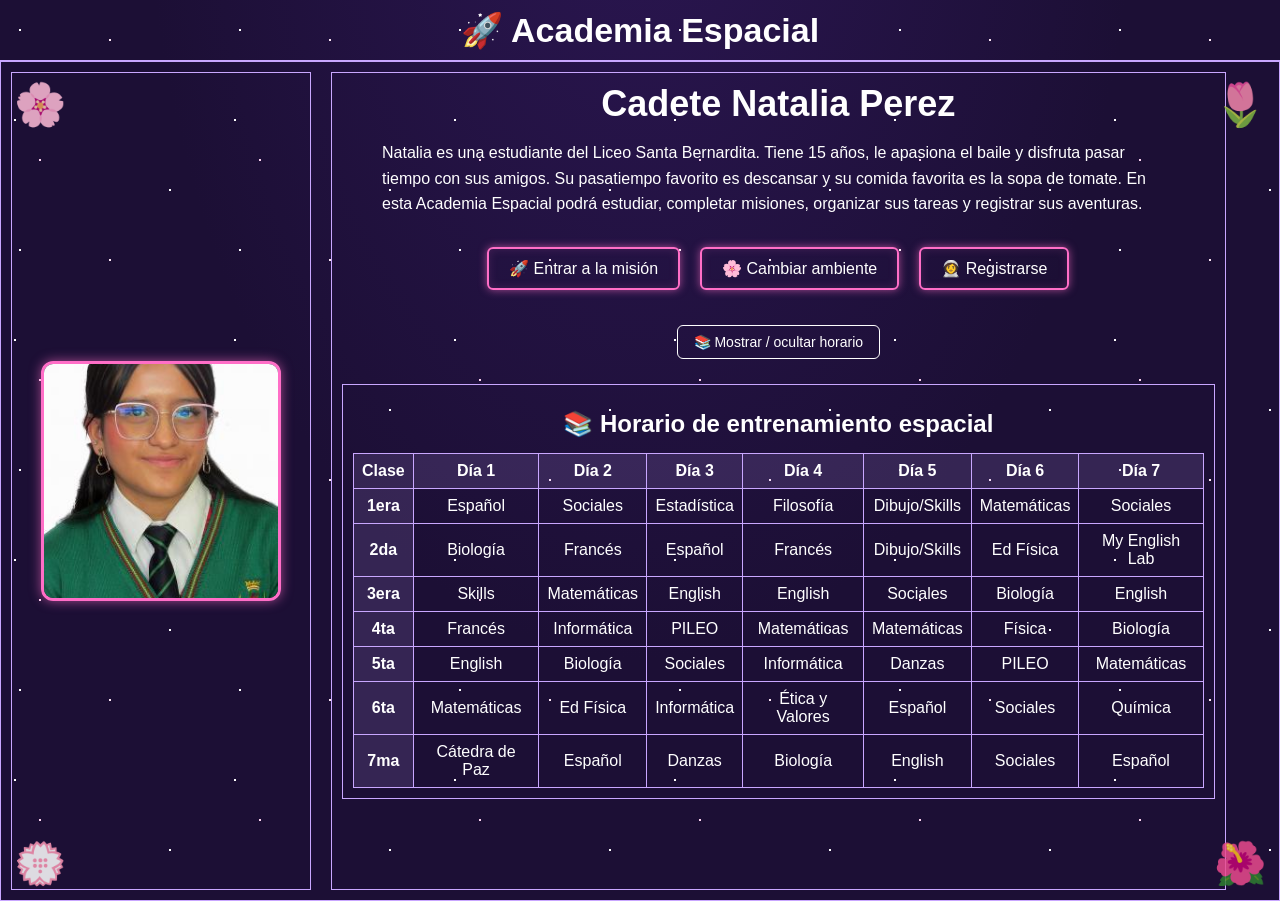
<file: index.html>
<!DOCTYPE html>
<html lang="es">
<head>
    <meta charset="UTF-8">
    <meta name="viewport" content="width=device-width, initial-scale=1.0">
    <title>Academia Espacial - Natalia Perez</title>
    <link rel="stylesheet" href="style.css">
    <script src="flores.js" defer></script>
    <script src="script.js" defer></script>
</head>

<body>

<header>
    <div class="contenedor">
        <h1 class="titulo">🚀 Academia Espacial</h1>
    </div>
</header>

<main class="conten-principal">

    <section class="conten-imagen">
        <img src="1.jpg" alt="Foto de perfil de Natalia Perez" class="foto-perfil">
    </section>

    <section class="conten-parrafo">

        <h1 class="p-nombre">Cadete Natalia Perez</h1>

        <p class="parrafo">
            Natalia es una estudiante del Liceo Santa Bernardita.
            Tiene 15 años, le apasiona el baile y disfruta pasar tiempo
            con sus amigos. Su pasatiempo favorito es descansar y su comida
            favorita es la sopa de tomate.

            En esta Academia Espacial podrá estudiar, completar misiones,
            organizar sus tareas y registrar sus aventuras.
        </p>

        <div class="botones_1">

            <a href="menu.html">
                <button class="boton_1">
                    🚀 Entrar a la misión
                </button>
            </a>

            <button class="boton_1" id="btn-color">
                🌸 Cambiar ambiente
            </button>

            <a href="registro.html">
                <button class="boton_1">
                    👩‍🚀 Registrarse
                </button>
            </a>

        </div>

        <div class="botones_1">
            <button class="boton_2" id="btn-horario">
                📚 Mostrar / ocultar horario
            </button>
        </div>

        <div class="horario" id="horario">

            <h1 class="h-titulo">
                📚 Horario de entrenamiento espacial
            </h1>

            <table class="tabla">

                <tr>
                    <th>Clase</th>
                    <th>Día 1</th>
                    <th>Día 2</th>
                    <th>Día 3</th>
                    <th>Día 4</th>
                    <th>Día 5</th>
                    <th>Día 6</th>
                    <th>Día 7</th>
                </tr>

                <tr>
                    <th>1era</th>
                    <td>Español</td>
                    <td>Sociales</td>
                    <td>Estadística</td>
                    <td>Filosofía</td>
                    <td>Dibujo/Skills</td>
                    <td>Matemáticas</td>
                    <td>Sociales</td>
                </tr>

                <tr>
                    <th>2da</th>
                    <td>Biología</td>
                    <td>Francés</td>
                    <td>Español</td>
                    <td>Francés</td>
                    <td>Dibujo/Skills</td>
                    <td>Ed Física</td>
                    <td>My English Lab</td>
                </tr>

                <tr>
                    <th>3era</th>
                    <td>Skills</td>
                    <td>Matemáticas</td>
                    <td>English</td>
                    <td>English</td>
                    <td>Sociales</td>
                    <td>Biología</td>
                    <td>English</td>
                </tr>

                <tr>
                    <th>4ta</th>
                    <td>Francés</td>
                    <td>Informática</td>
                    <td>PILEO</td>
                    <td>Matemáticas</td>
                    <td>Matemáticas</td>
                    <td>Física</td>
                    <td>Biología</td>
                </tr>

                <tr>
                    <th>5ta</th>
                    <td>English</td>
                    <td>Biología</td>
                    <td>Sociales</td>
                    <td>Informática</td>
                    <td>Danzas</td>
                    <td>PILEO</td>
                    <td>Matemáticas</td>
                </tr>

                <tr>
                    <th>6ta</th>
                    <td>Matemáticas</td>
                    <td>Ed Física</td>
                    <td>Informática</td>
                    <td>Ética y Valores</td>
                    <td>Español</td>
                    <td>Sociales</td>
                    <td>Química</td>
                </tr>

                <tr>
                    <th>7ma</th>
                    <td>Cátedra de Paz</td>
                    <td>Español</td>
                    <td>Danzas</td>
                    <td>Biología</td>
                    <td>English</td>
                    <td>Sociales</td>
                    <td>Español</td>
                </tr>

            </table>

        </div>

    </section>

</main>

</body>
</html>
</file>
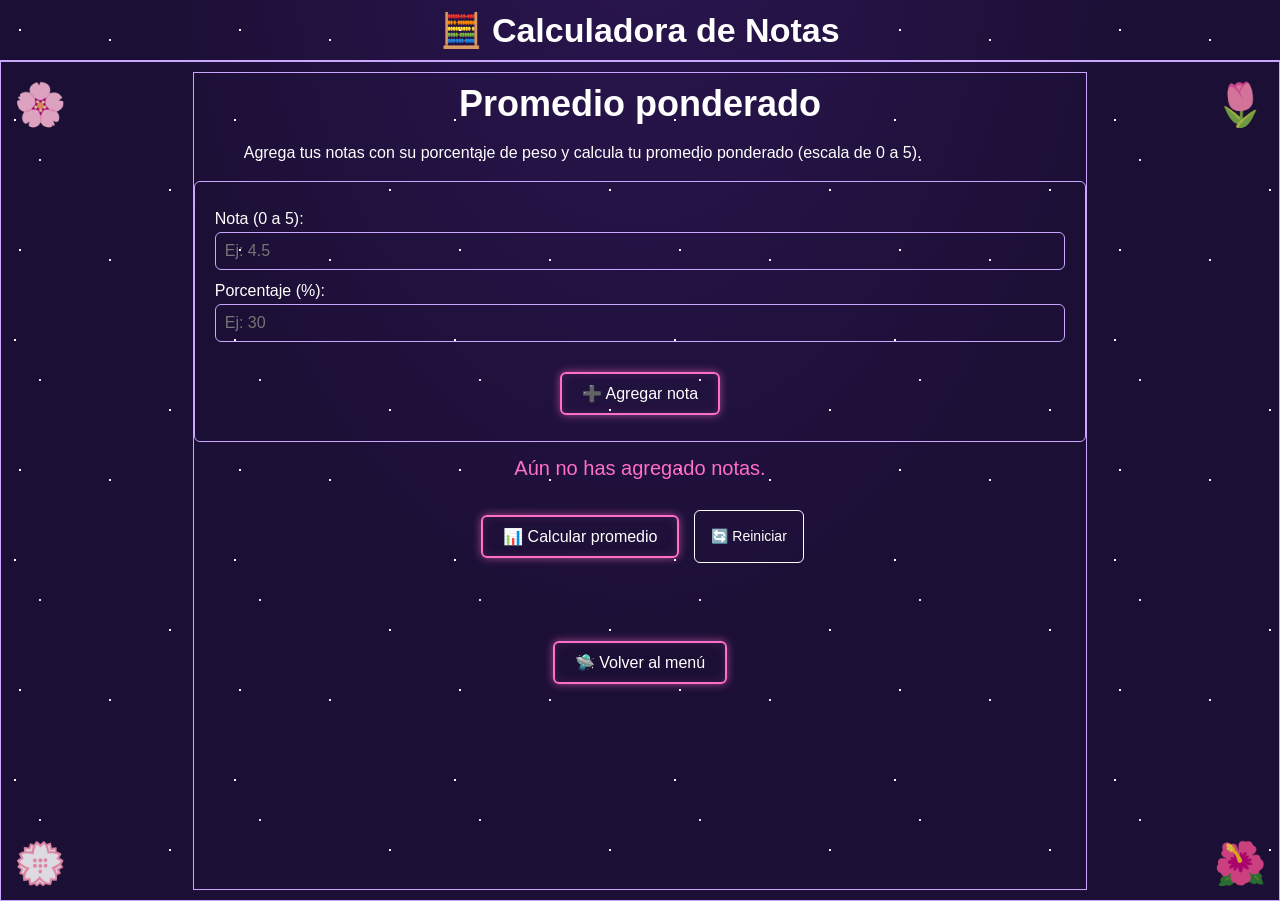
<file: calculadora.html>
<!DOCTYPE html>
<html lang="es">
<head>
    <meta charset="UTF-8">
    <meta name="viewport" content="width=device-width, initial-scale=1.0">
    <title>Calculadora de Notas - Academia Espacial</title>
    <link rel="stylesheet" href="style.css">
    <script src="flores.js" defer></script>
</head>

<body>

<header>
    <div class="contenedor">
        <h1 class="titulo">🧮 Calculadora de Notas</h1>
    </div>
</header>

<main class="conten-principal conten-centrado">

    <div class="conten-parrafo">

        <h1 class="p-nombre">Promedio ponderado</h1>

        <p class="parrafo">
            Agrega tus notas con su porcentaje de peso y calcula tu promedio
            ponderado (escala de 0 a 5).
        </p>

        <div class="panel">

            <label for="nota">Nota (0 a 5):</label>
            <input type="number" id="nota" min="0" max="5" step="0.1" placeholder="Ej: 4.5">

            <label for="peso">Porcentaje (%):</label>
            <input type="number" id="peso" min="1" max="100" step="1" placeholder="Ej: 30">

            <div class="botones_1">
                <button class="boton_1" id="btn-agregar">➕ Agregar nota</button>
            </div>

        </div>

        <ul class="lista" id="lista-notas"></ul>

        <div class="botones_1">
            <button class="boton_1" id="btn-calcular">📊 Calcular promedio</button>
            <button class="boton_2" id="btn-reiniciar">🔄 Reiniciar</button>
        </div>

        <p class="mensaje" id="resultado"></p>

        <div class="botones_1">
            <button class="boton_1" onclick="window.location.href='menu.html'">
                🛸 Volver al menú
            </button>
        </div>

    </div>

</main>

<script src="calculadora.js"></script>
</body>
</html>
</file>
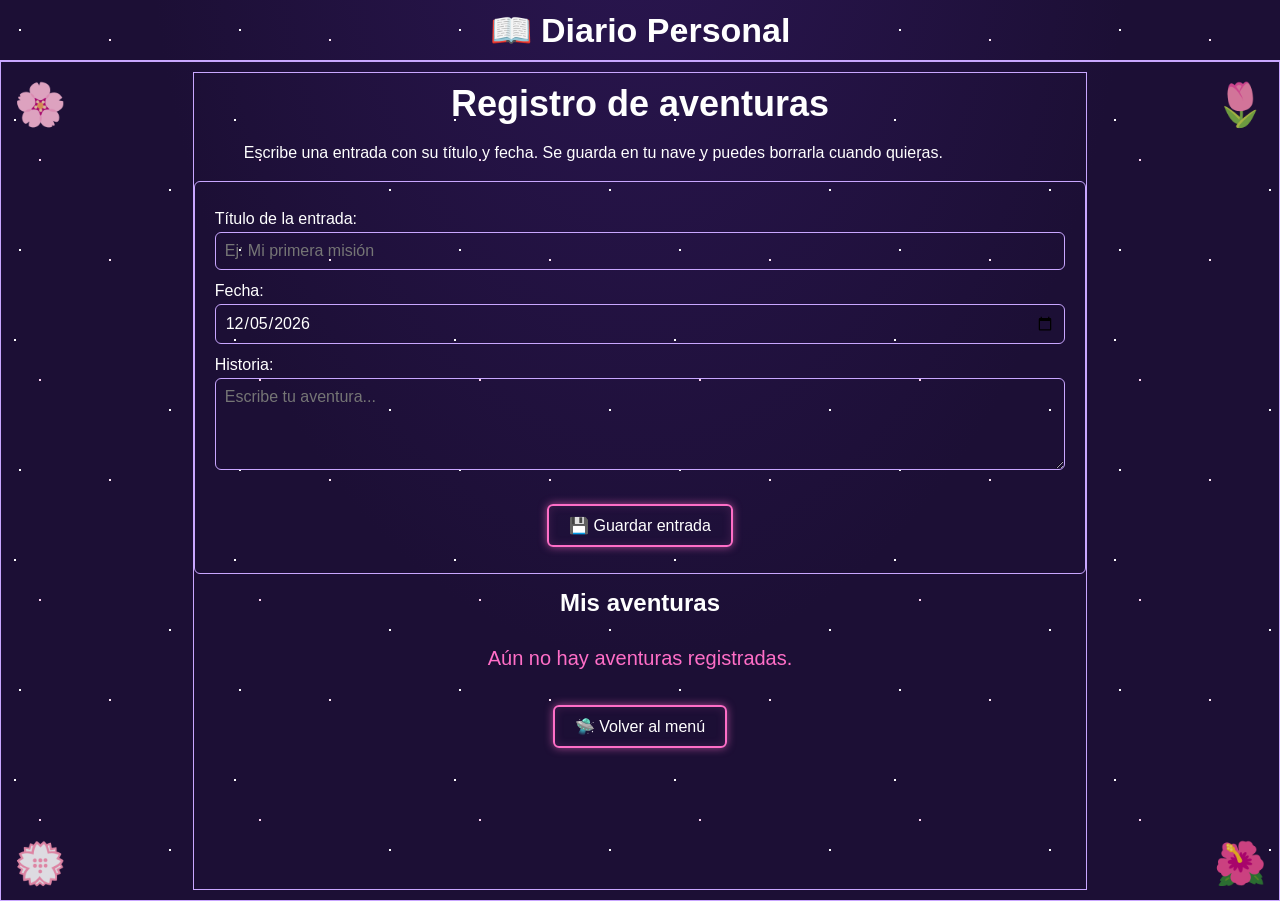
<file: diario.html>
<!DOCTYPE html>
<html lang="es">
<head>
    <meta charset="UTF-8">
    <meta name="viewport" content="width=device-width, initial-scale=1.0">
    <title>Diario Personal - Academia Espacial</title>
    <link rel="stylesheet" href="style.css">
    <script src="flores.js" defer></script>
</head>

<body>

<header>
    <div class="contenedor">
        <h1 class="titulo">📖 Diario Personal</h1>
    </div>
</header>

<main class="conten-principal conten-centrado">

    <div class="conten-parrafo">

        <h1 class="p-nombre">Registro de aventuras</h1>

        <p class="parrafo">
            Escribe una entrada con su título y fecha. Se guarda en tu nave
            y puedes borrarla cuando quieras.
        </p>

        <div class="panel">

            <form id="form-diario">

                <label for="titulo">Título de la entrada:</label>
                <input type="text" id="titulo" placeholder="Ej: Mi primera misión" required>

                <label for="fecha">Fecha:</label>
                <input type="date" id="fecha" required>

                <label for="texto">Historia:</label>
                <textarea id="texto" rows="4" placeholder="Escribe tu aventura..." required></textarea>

                <div class="botones_1">
                    <button class="boton_1" type="submit">💾 Guardar entrada</button>
                </div>

            </form>

        </div>

        <h2 class="h-titulo">Mis aventuras</h2>

        <div id="lista-diario"></div>

        <div class="botones_1">
            <button class="boton_1" onclick="window.location.href='menu.html'">
                🛸 Volver al menú
            </button>
        </div>

    </div>

</main>

<script src="diario.js"></script>
</body>
</html>
</file>
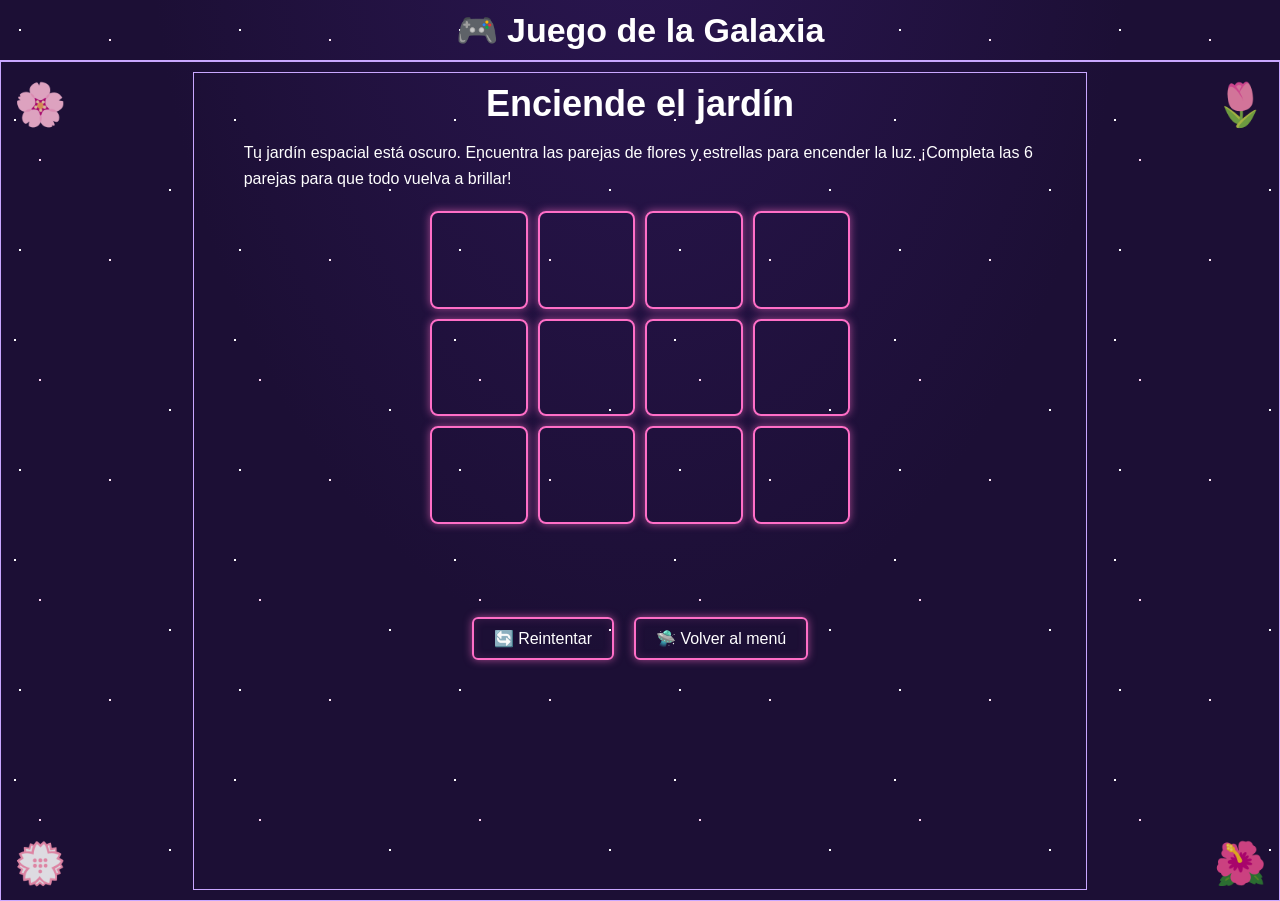
<file: juego.html>
<!DOCTYPE html>
<html lang="es">
<head>
    <meta charset="UTF-8">
    <meta name="viewport" content="width=device-width, initial-scale=1.0">
    <title>Juego de la Galaxia - Academia Espacial</title>
    <link rel="stylesheet" href="style.css">
    <script src="flores.js" defer></script>
</head>

<body>

<header>
    <div class="contenedor">
        <h1 class="titulo">🎮 Juego de la Galaxia</h1>
    </div>
</header>

<main class="conten-principal conten-centrado">

    <div class="conten-parrafo">

        <h1 class="p-nombre">Enciende el jardín</h1>

        <p class="parrafo">
            Tu jardín espacial está oscuro. Encuentra las parejas de flores
            y estrellas para encender la luz. ¡Completa las 6 parejas para que
            todo vuelva a brillar!
        </p>

        <div class="juego-tablero" id="tablero"></div>

        <p class="mensaje" id="mensaje"></p>

        <div class="botones_1">
            <button class="boton_1" id="btn-reiniciar">🔄 Reintentar</button>
            <a href="menu.html">
                <button class="boton_1">🛸 Volver al menú</button>
            </a>
        </div>

    </div>

</main>

<script src="juego.js"></script>
</body>
</html>
</file>
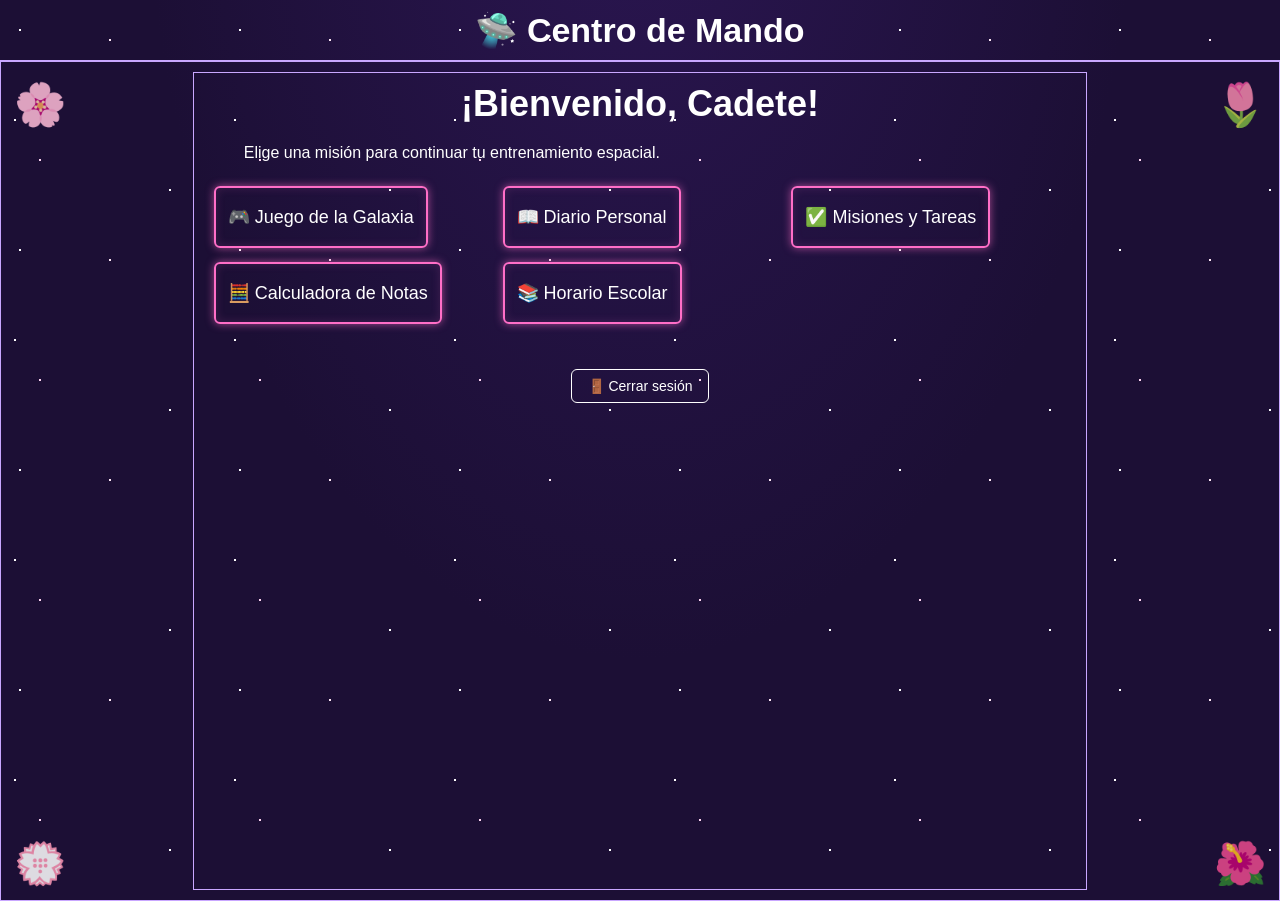
<file: menu.html>
<!DOCTYPE html>
<html lang="es">
<head>
    <meta charset="UTF-8">
    <meta name="viewport" content="width=device-width, initial-scale=1.0">
    <title>Centro de Mando - Academia Espacial</title>
    <link rel="stylesheet" href="style.css">
    <script src="flores.js" defer></script>
</head>

<body>

<header>
    <div class="contenedor">
        <h1 class="titulo">🛸 Centro de Mando</h1>
    </div>
</header>

<main class="conten-principal conten-centrado">

    <div class="conten-parrafo">

        <h1 class="p-nombre" id="saludo">¡Bienvenido, Cadete!</h1>

        <p class="parrafo">
            Elige una misión para continuar tu entrenamiento espacial.
        </p>

        <div class="menu-botones">
            <a href="juego.html">
                <button class="boton_1">🎮 Juego de la Galaxia</button>
            </a>
            <a href="diario.html">
                <button class="boton_1">📖 Diario Personal</button>
            </a>
            <a href="tareas.html">
                <button class="boton_1">✅ Misiones y Tareas</button>
            </a>
            <a href="calculadora.html">
                <button class="boton_1">🧮 Calculadora de Notas</button>
            </a>
            <a href="index.html">
                <button class="boton_1">📚 Horario Escolar</button>
            </a>
        </div>

        <div class="botones_1">
            <button class="boton_2" id="btn-salir">🚪 Cerrar sesión</button>
        </div>

    </div>

</main>

<script src="menu.js"></script>
</body>
</html>
</file>
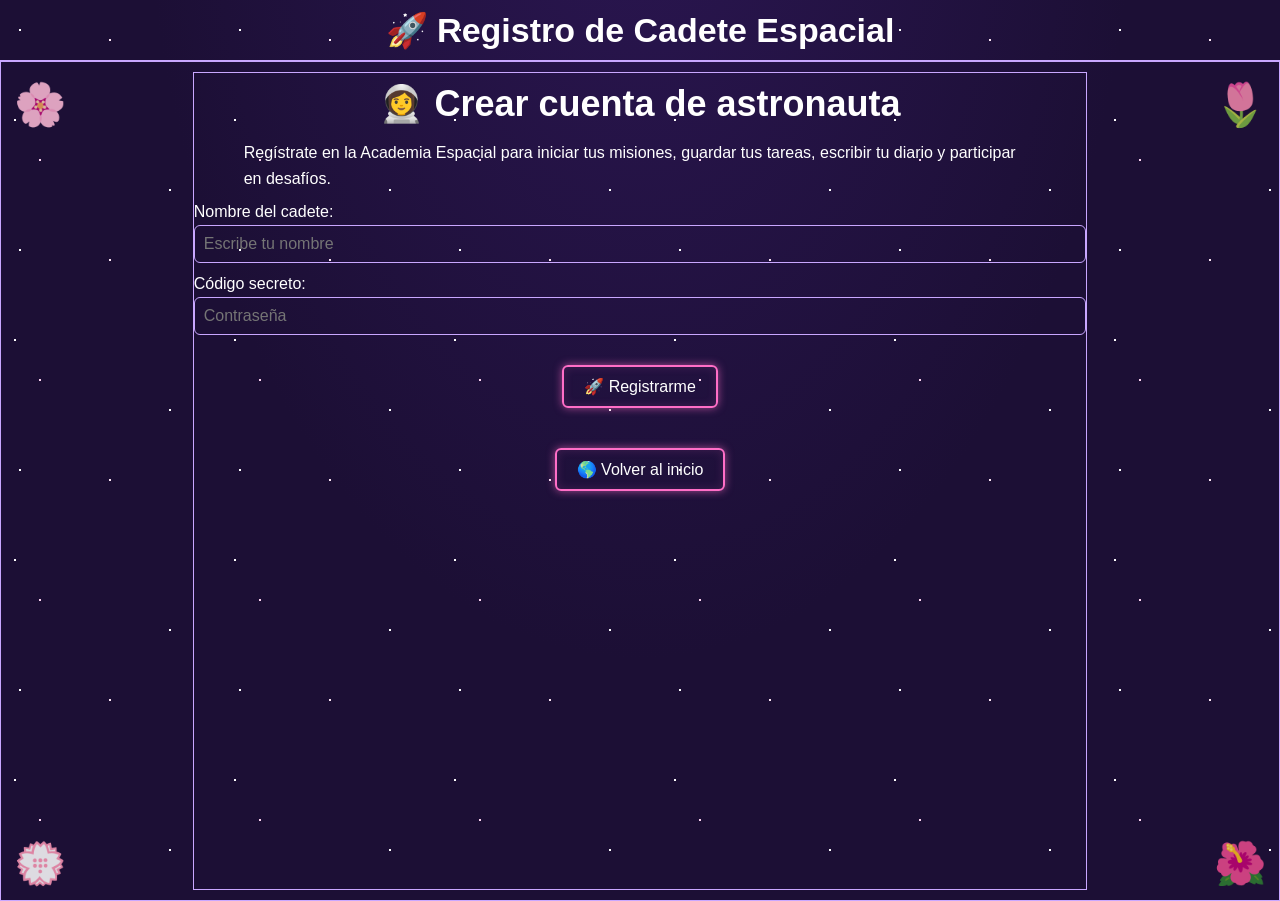
<file: registro.html>
<!DOCTYPE html>
<html lang="es">
<head>
    <meta charset="UTF-8">
    <meta name="viewport" content="width=device-width, initial-scale=1.0">
    <title>Registro - Academia Espacial</title>
    <link rel="stylesheet" href="style.css">
    <script src="flores.js" defer></script>
</head>

<body>

<header>
    <div class="contenedor">
        <h1 class="titulo">🚀 Registro de Cadete Espacial</h1>
    </div>
</header>

<main class="conten-principal conten-centrado">

    <div class="conten-parrafo">

        <h1 class="p-nombre">👩‍🚀 Crear cuenta de astronauta</h1>

        <p class="parrafo">
            Regístrate en la Academia Espacial para iniciar tus misiones,
            guardar tus tareas, escribir tu diario y participar en desafíos.
        </p>

        <form id="form-registro">

            <label for="nombre">Nombre del cadete:</label>
            <input type="text" id="nombre" name="nombre" placeholder="Escribe tu nombre" required>

            <label for="password">Código secreto:</label>
            <input type="password" id="password" name="password" placeholder="Contraseña" required>

            <div class="botones_1">
                <button class="boton_1" type="submit">🚀 Registrarme</button>
            </div>

        </form>

        <div class="botones_1">
            <button class="boton_1" onclick="window.location.href='index.html'">
                🌎 Volver al inicio
            </button>
        </div>

    </div>

</main>

<script src="registro.js"></script>
</body>
</html>
</file>
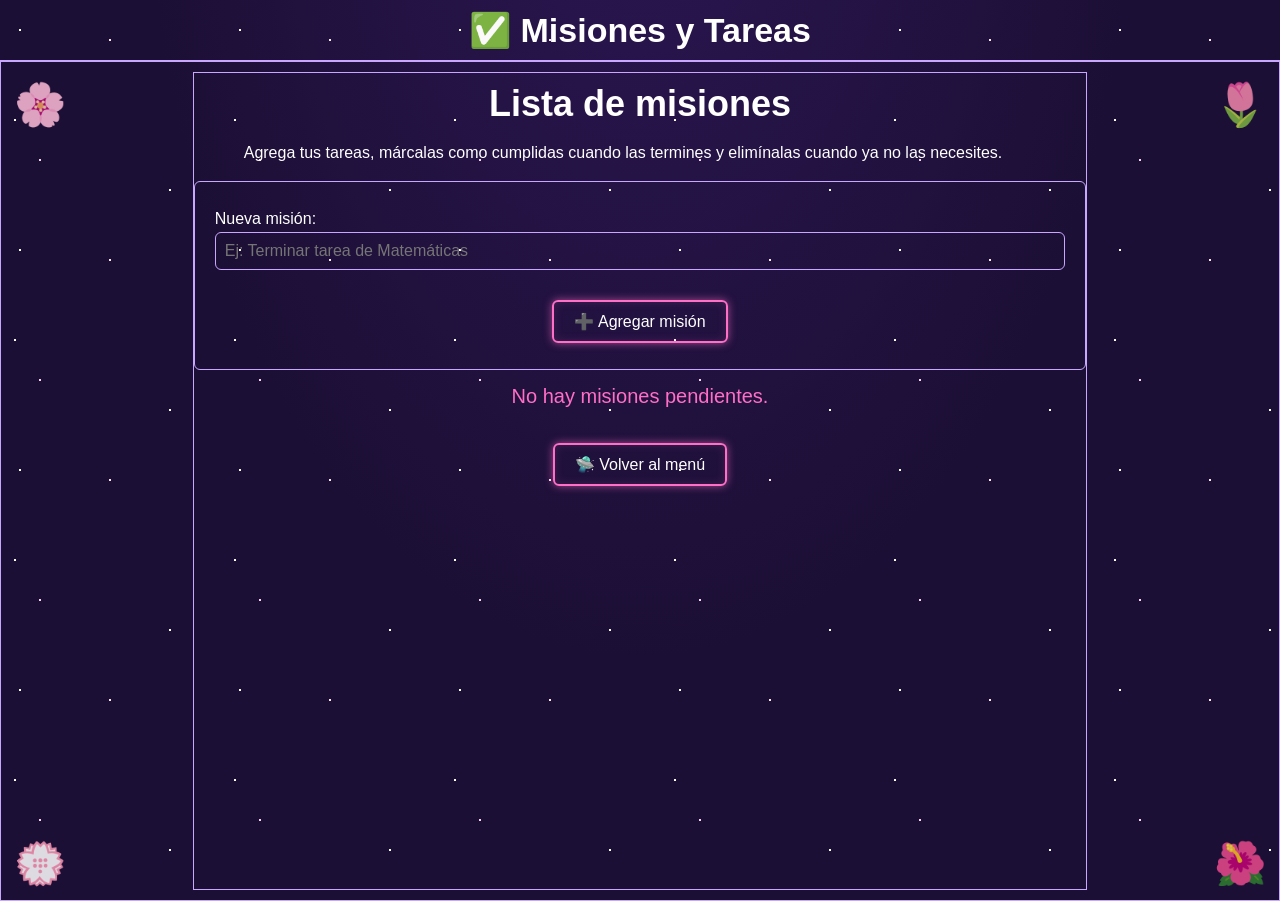
<file: tareas.html>
<!DOCTYPE html>
<html lang="es">
<head>
    <meta charset="UTF-8">
    <meta name="viewport" content="width=device-width, initial-scale=1.0">
    <title>Misiones y Tareas - Academia Espacial</title>
    <link rel="stylesheet" href="style.css">
    <script src="flores.js" defer></script>
</head>

<body>

<header>
    <div class="contenedor">
        <h1 class="titulo">✅ Misiones y Tareas</h1>
    </div>
</header>

<main class="conten-principal conten-centrado">

    <div class="conten-parrafo">

        <h1 class="p-nombre">Lista de misiones</h1>

        <p class="parrafo">
            Agrega tus tareas, márcalas como cumplidas cuando las termines
            y elimínalas cuando ya no las necesites.
        </p>

        <div class="panel">
            <label for="nueva-tarea">Nueva misión:</label>
            <input type="text" id="nueva-tarea" placeholder="Ej: Terminar tarea de Matemáticas">

            <div class="botones_1">
                <button class="boton_1" id="btn-agregar">➕ Agregar misión</button>
            </div>
        </div>

        <ul class="lista" id="lista-tareas"></ul>

        <div class="botones_1">
            <button class="boton_1" onclick="window.location.href='menu.html'">
                🛸 Volver al menú
            </button>
        </div>

    </div>

</main>

<script src="tareas.js"></script>
</body>
</html>
</file>
<file: style.css>
/* ===== Paleta oficial de la Academia Espacial (estilo rosa y lila) =====
   Fondo:  #1c0f35  (lila noche)
   Texto:  #ffffff   (blanco)
   Acento: #ff6ec7   (rosa neón)
   Decoración: estrellas animadas de fondo + flores en las esquinas
   =================================================== */

:root {
    --color-fondo: #1c0f35;
    --color-fondo-suave: #2b1652;
    --color-texto: #ffffff;
    --color-acento: #ff6ec7;
    --color-acento-suave: #c9a7ff;
    --color-borde: #c9a7ff;
    --sombra-acento: rgba(255, 110, 199, 0.6);
}

* {
    margin: 0;
    padding: 0;
    box-sizing: border-box;
}

body {
    position: relative;
    min-height: 100vh;
    background-color: var(--color-fondo);
    background-image: radial-gradient(ellipse at 50% -20%, var(--color-fondo-suave) 0%, transparent 55%);
    background-attachment: fixed;
    color: var(--color-texto);
    font-family: Arial, Helvetica, sans-serif;
    overflow-x: hidden;
}

/* ===== Campo de estrellas de fondo ===== */
body::before {
    content: '';
    position: fixed;
    top: 0;
    left: 0;
    right: 0;
    bottom: 0;
    z-index: -1;
    pointer-events: none;
    background-image:
        radial-gradient(1.5px 1.5px at 20px 30px, #ffffff 50%, transparent 51%),
        radial-gradient(1px 1px at 60px 90px, #ffd6f2 50%, transparent 51%),
        radial-gradient(1.5px 1.5px at 110px 40px, #ffe9f6 50%, transparent 51%),
        radial-gradient(1px 1px at 150px 120px, #ffffff 50%, transparent 51%),
        radial-gradient(2px 2px at 40px 160px, #ffd6f2 50%, transparent 51%),
        radial-gradient(1px 1px at 90px 180px, #e8dcff 50%, transparent 51%),
        radial-gradient(1.5px 1.5px at 170px 190px, #ffffff 50%, transparent 51%),
        radial-gradient(1px 1px at 180px 90px, #ffe0f3 50%, transparent 51%),
        radial-gradient(1px 1px at 130px 160px, #ffffff 50%, transparent 51%),
        radial-gradient(2px 2px at 15px 120px, #ffffff 50%, transparent 51%);
    background-size: 220px 220px;
    animation: centelleo 4s ease-in-out infinite alternate;
}

@keyframes centelleo {
    from { opacity: 0.6; }
    to   { opacity: 1; }
}

/* ===== Flores decorativas en las esquinas ===== */
.flor {
    position: fixed;
    z-index: 5;
    pointer-events: none;
    font-size: 42px;
    opacity: 0.85;
    animation: flotar 5s ease-in-out infinite alternate;
}

.flor-1 { top: 80px;   left: 14px; }
.flor-2 { top: 80px;   right: 14px; animation-delay: 0.5s; }
.flor-3 { bottom: 12px; left: 14px; animation-delay: 1s; }
.flor-4 { bottom: 12px; right: 14px; animation-delay: 1.5s; }

@keyframes flotar {
    from { transform: translateY(-5px) rotate(-5deg); }
    to   { transform: translateY(5px) rotate(5deg); }
}

/* ===== Estructura general ===== */
.titulo {
    color: var(--color-texto);
    font-size: 34px;
}

.contenedor {
    display: flex;
    justify-content: center;
    border-bottom: 1px solid var(--color-borde);
    padding: 10px;
}

.conten-principal {
    display: flex;
    border: 1px solid var(--color-borde);
    width: 100%;
    min-height: calc(100vh - 60px);
}

.parrafo {
    color: var(--color-texto);
    margin: 15px 50px 0 50px;
    line-height: 1.6;
}

.conten-imagen {
    display: flex;
    align-items: center;
    justify-content: center;
    border: 1px solid var(--color-borde);
    margin: 10px;
    width: 300px;
    min-height: 200px;
    padding: 15px;
}

.conten-imagen img {
    width: 100%;
    max-width: 240px;
    height: 240px;
    object-fit: cover;
    border: 3px solid var(--color-acento);
    border-radius: 12px;
    box-shadow: 0 0 12px var(--sombra-acento), inset 0 0 10px rgba(255, 110, 199, 0.15);
}

.conten-parrafo {
    display: flex;
    flex-direction: column;
    border: 1px solid var(--color-borde);
    margin: 10px;
    width: 70%;
}

.p-nombre {
    color: var(--color-texto);
    font-size: 36px;
    text-align: center;
    margin-top: 10px;
}

.h-titulo {
    color: var(--color-texto);
    font-size: 24px;
    text-align: center;
    margin: 15px 0;
}

/* ===== Botones ===== */
.botones_1 {
    display: flex;
    justify-content: center;
    flex-wrap: wrap;
    margin-top: 20px;
}

.boton_1 {
    display: inline-block;
    padding: 10px 20px;
    color: var(--color-texto);
    background: transparent;
    border: 2px solid var(--color-acento);
    border-radius: 6px;
    text-decoration: none;
    box-shadow: 0 0 8px var(--sombra-acento), inset 0 0 10px rgba(255, 110, 199, 0.15);
    margin: 10px;
    cursor: pointer;
    font-size: 16px;
}

.boton_1:hover {
    background: var(--color-acento);
    color: #2b1652;
}

.boton_2 {
    display: inline-block;
    padding: 8px 16px;
    color: var(--color-texto);
    background: transparent;
    border: 1px solid var(--color-texto);
    border-radius: 6px;
    margin: 5px;
    cursor: pointer;
    font-size: 14px;
}

/* ===== Horario ===== */
.horario {
    color: var(--color-texto);
    text-align: center;
    border: 1px solid var(--color-borde);
    margin: 20px 10px;
    padding: 10px;
}

.tabla {
    width: 100%;
    border-collapse: collapse;
}

.tabla th,
.tabla td {
    border: 1px solid var(--color-borde);
    padding: 8px;
    text-align: center;
}

.tabla th {
    background-color: rgba(201, 167, 255, 0.15);
}

/* ===== Ambiente alterno (botón "Cambiar ambiente") ===== */
.modo-hacker {
    background-color: #2a1042;
}

.modo-hacker .boton_1 {
    border-color: #c9a7ff;
    box-shadow: 0 0 8px rgba(201, 167, 255, 0.6), inset 0 0 10px rgba(201, 167, 255, 0.15);
}

.modo-hacker .boton_1:hover {
    background: #c9a7ff;
    color: #1c0f35;
}

.modo-hacker .tabla th {
    background-color: #c9a7ff !important;
    color: #1c0f35 !important;
}

.modo-hacker .tabla td {
    background-color: #ff9ed0 !important;
    color: #1c0f35 !important;
}

/* ===== Estructura de páginas internas ===== */
.conten-centrado {
    justify-content: center;
}

.panel {
    width: 100%;
    border: 1px solid var(--color-borde);
    border-radius: 6px;
    padding: 16px 20px;
    margin-top: 15px;
}

/* ===== Formularios y campos de texto ===== */
label {
    display: block;
    margin: 12px 0 4px 0;
    color: var(--color-texto);
}

input[type="text"],
input[type="password"],
input[type="date"],
input[type="number"],
textarea {
    width: 100%;
    padding: 9px;
    background: transparent;
    color: var(--color-texto);
    border: 1px solid var(--color-borde);
    border-radius: 6px;
    font-size: 16px;
    font-family: inherit;
    box-sizing: border-box;
}

input:focus,
textarea:focus {
    outline: none;
    border-color: var(--color-acento);
    box-shadow: 0 0 6px var(--sombra-acento);
}

/* ===== Menú central ===== */
.menu-botones {
    display: grid;
    grid-template-columns: repeat(auto-fit, minmax(210px, 1fr));
    gap: 14px;
    width: 100%;
    padding: 20px;
}

.menu-botones .boton_1 {
    font-size: 18px;
    padding: 18px 12px;
    margin: 0;
}

/* ===== Diario ===== */
.entrada {
    border: 1px solid var(--color-borde);
    border-radius: 6px;
    padding: 12px 14px;
    margin: 12px 0;
    text-align: left;
}

.entrada h3 {
    color: var(--color-acento);
    font-size: 20px;
}

.entrada .fecha {
    font-size: 13px;
    color: #d9c4f0;
    margin: 4px 0;
}

.entrada p {
    margin-top: 6px;
    line-height: 1.5;
}

/* ===== Tareas y listas ===== */
.lista {
    list-style: none;
    text-align: left;
    padding: 0;
    width: 100%;
}

.lista li {
    display: flex;
    align-items: center;
    justify-content: space-between;
    gap: 10px;
    border: 1px solid var(--color-borde);
    border-radius: 6px;
    padding: 10px 14px;
    margin: 8px 0;
}

.lista li .tarea-texto {
    flex: 1;
    text-align: left;
}

.lista li.hecha .tarea-texto {
    text-decoration: line-through;
    opacity: 0.6;
}

.lista input[type="checkbox"] {
    width: 18px;
    height: 18px;
    accent-color: var(--color-acento);
}

/* ===== Juego ===== */
.juego-tablero {
    display: grid;
    grid-template-columns: repeat(4, 1fr);
    gap: 10px;
    width: 100%;
    max-width: 420px;
    margin: 20px auto;
}

.carta {
    aspect-ratio: 1;
    border: 2px solid var(--color-acento);
    border-radius: 8px;
    background: transparent;
    color: var(--color-texto);
    font-size: 34px;
    cursor: pointer;
    display: flex;
    align-items: center;
    justify-content: center;
    box-shadow: 0 0 8px var(--sombra-acento);
}

.carta.volteada {
    background: var(--color-acento);
    color: #1c0f35;
}

.carta.encontrada {
    background: rgba(255, 110, 199, 0.15);
    border-color: var(--color-acento-suave);
    opacity: 0.7;
    cursor: default;
}

.mensaje {
    color: var(--color-acento);
    font-size: 20px;
    text-align: center;
    margin-top: 15px;
    min-height: 28px;
}
</file>
